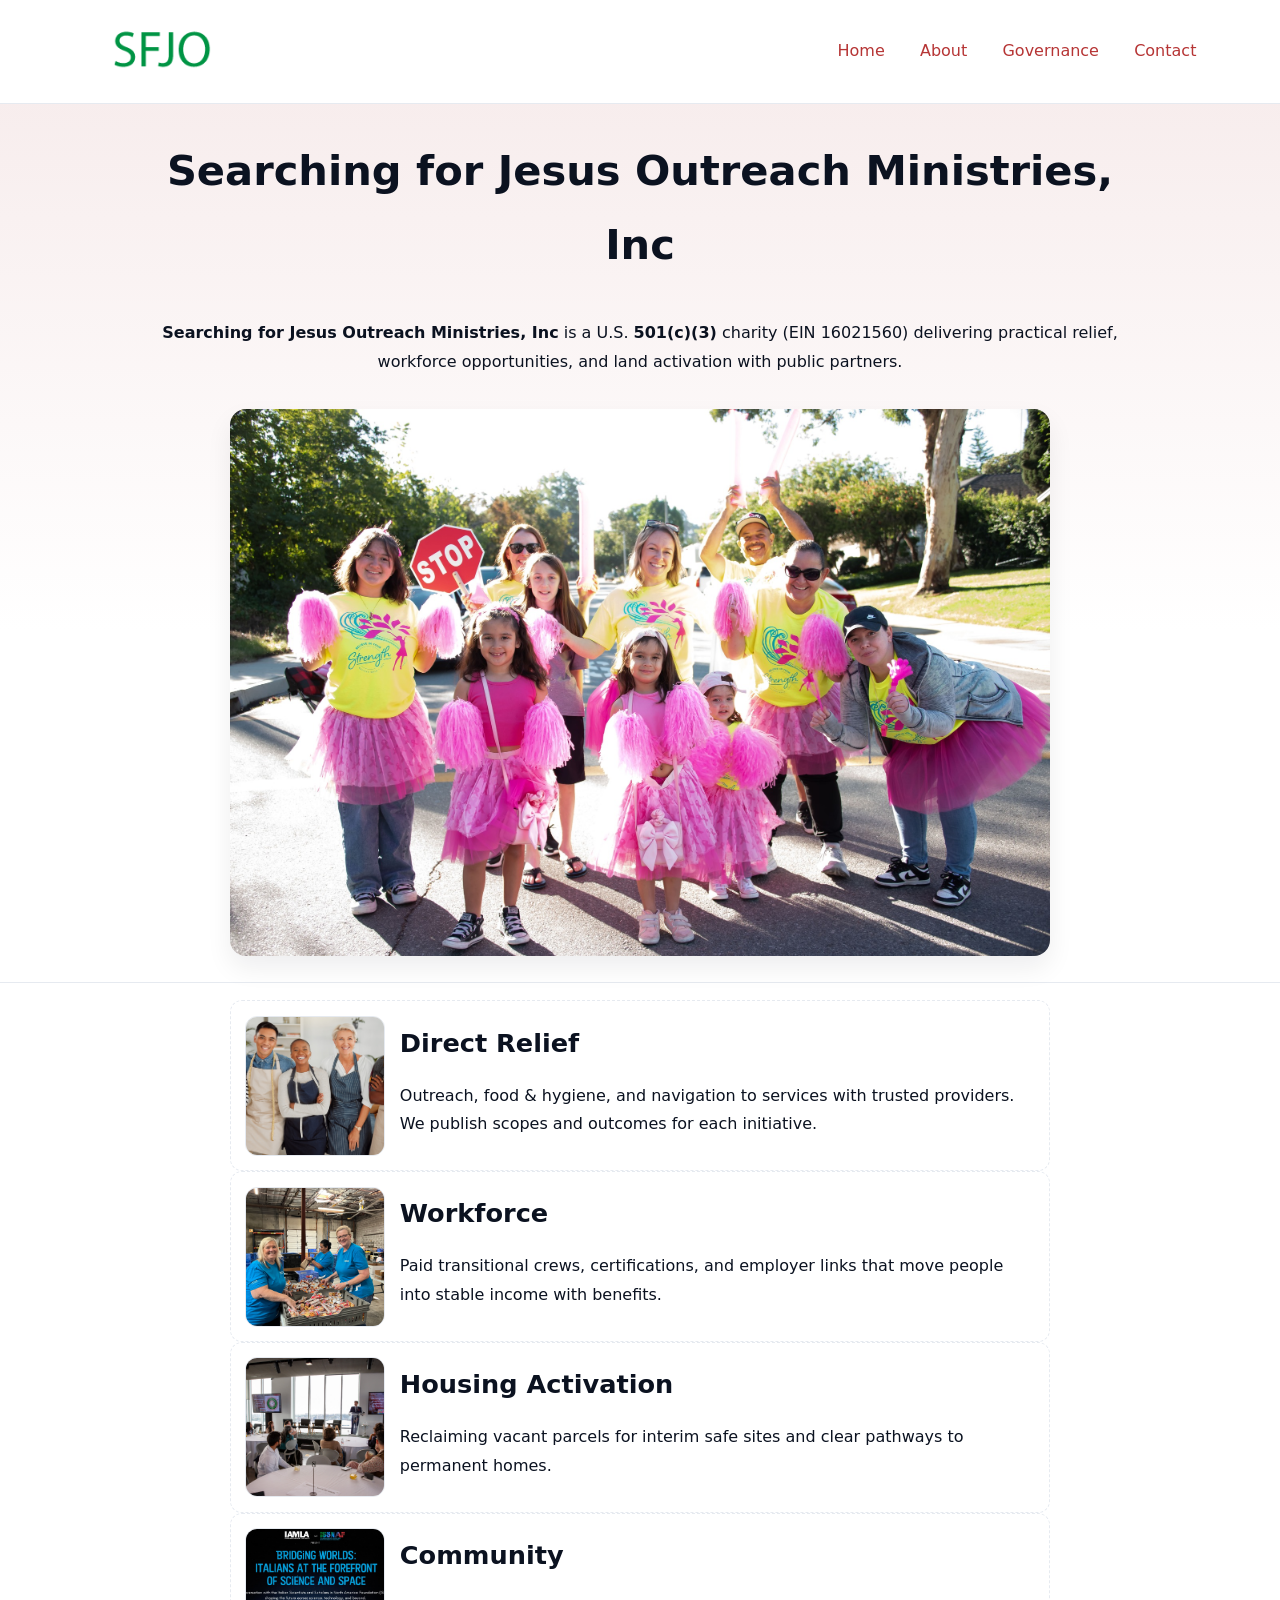
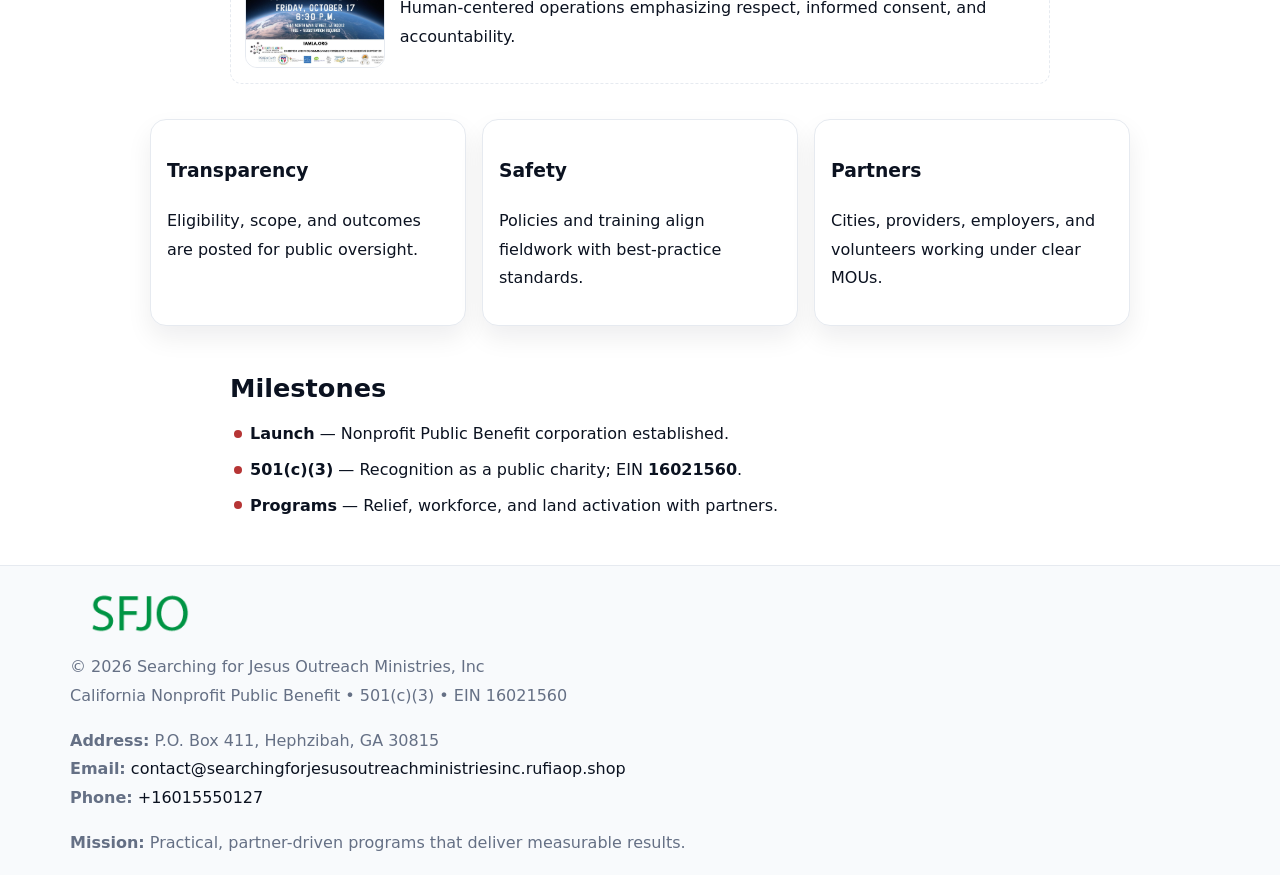
<file: index.html>
<!doctype html><html lang="en"><head>
<meta charset="utf-8"/><meta name="viewport" content="width=device-width,initial-scale=1"/>
<title>Searching for Jesus Outreach Ministries, Inc – Nonprofit • 2025</title>
<link rel="stylesheet" href="assets/styles.css"/><link rel="icon" href="images/logo.png"/>
<meta name="data-ein" content="16021560"/><meta name="data-name" content="Searching for Jesus Outreach Ministries, Inc"/>
<meta name="data-email" content="contact@searchingforjesusoutreachministriesinc.rufiaop.shop"/><meta name="data-phone" content="+16015550127"/>
<meta name="data-address" content="P.O. Box 411, Hephzibah, GA 30815"/><meta name="data-map" content="P+O+Box+411,+Hephzibah,+GA+30815"/>
  <meta name="description" content="Our nonprofit strengthens the community with programs focused on community services, education, and direct relief.">
</head><body>
<div style="position:absolute;left:-9999px;top:-9999px;opacity:0" data-uniq="{{UNIQUE_BLOB}}">
  <span>Our nonprofit strengthens the community with programs focused on community services, education, and direct relief.</span><svg width="12" height="12" viewBox="0 0 12 12" xmlns="http://www.w3.org/2000/svg"><circle cx="6" cy="6" r="5" fill="#b45309"/></svg><img src="images/jobs.jpg" width="1" height="1" alt="" loading="lazy"/>
</div>

<header><div class="c89055760c0">
  <a href="index.html"><img src="images/logo.png" style="width:140px" alt="Searching for Jesus Outreach Ministries, Inc"></a>
  <nav><a class="active" href="index.html">Home</a><a href="about.html">About</a><a href="governance.html">Governance</a><a href="contact.html">Contact</a></nav>
</div></header>

<section class="cb8d337b773"><div class="c37b5219bec">
  <h1>Searching for Jesus Outreach Ministries, Inc</h1>
  <p class="cabad1a8625"><strong>Searching for Jesus Outreach Ministries, Inc</strong> is a U.S. <strong>501(c)(3)</strong> charity (EIN 16021560) delivering practical relief, workforce opportunities, and land activation with public partners.</p>
  <img src="images/hero.jpg" alt="Community action">
</div></section>

<main class="c37b5219bec">
  <section class="section narrow">
    <div class="feature"><img class="thumb" src="images/relief.jpg" alt=""><div><h2>Direct Relief</h2><p>Outreach, food & hygiene, and navigation to services with trusted providers. We publish scopes and outcomes for each initiative.</p></div></div>
    <div class="feature"><img class="thumb" src="images/jobs.jpg" alt=""><div><h2>Workforce</h2><p>Paid transitional crews, certifications, and employer links that move people into stable income with benefits.</p></div></div>
    <div class="feature"><img class="thumb" src="images/land.jpg" alt=""><div><h2>Housing Activation</h2><p>Reclaiming vacant parcels for interim safe sites and clear pathways to permanent homes.</p></div></div>
    <div class="feature"><img class="thumb" src="images/community.jpg" alt=""><div><h2>Community</h2><p>Human-centered operations emphasizing respect, informed consent, and accountability.</p></div></div>
  </section>

  <section class="section cb8c15d3dff">
    <article class="cb63e692dcf"><h3>Transparency</h3><p>Eligibility, scope, and outcomes are posted for public oversight.</p></article>
    <article class="cb63e692dcf"><h3>Safety</h3><p>Policies and training align fieldwork with best-practice standards.</p></article>
    <article class="cb63e692dcf"><h3>Partners</h3><p>Cities, providers, employers, and volunteers working under clear MOUs.</p></article>
  </section>

  <section class="section narrow">
    <h2>Milestones</h2>
    <ul class="timeline">
      <li><strong>Launch</strong> — Nonprofit Public Benefit corporation established.</li>
      <li><strong>501(c)(3)</strong> — Recognition as a public charity; EIN <strong>16021560</strong>.</li>
      <li><strong>Programs</strong> — Relief, workforce, and land activation with partners.</li>
    </ul>
  </section>
</main>

<footer>
  <div class="footer">
    <div class="cfe0d93b3ac">
      <div class="fcol">
        <img src="images/logo.png" alt="" style="width:140px;margin-bottom:.4rem">
        <div class="small">© <span id="year"></span> Searching for Jesus Outreach Ministries, Inc</div>
        <div class="small">California Nonprofit Public Benefit • 501(c)(3) • EIN 16021560</div>
      </div>
      <div class="fcol">
        <div class="small"><strong>Address:</strong> P.O. Box 411, Hephzibah, GA 30815</div>
        <div class="small"><strong>Email:</strong> <a href="mailto:contact@searchingforjesusoutreachministriesinc.rufiaop.shop">contact@searchingforjesusoutreachministriesinc.rufiaop.shop</a></div>
        <div class="small"><strong>Phone:</strong> <a href="tel:+16015550127">+16015550127</a></div>
      </div>
      <div class="fcol">
        <div class="small"><strong>Mission:</strong> Practical, partner-driven programs that deliver measurable results.</div>
      </div>
    </div>
  </div>
</footer>

<script>
(function(){
  function m(n){const e=document.querySelector('meta[name="'+n+'"]');return e?e.content:''}
  function h(s){let x=2166136261>>>0;for(let i=0;i<s.length;i++){x^=s.charCodeAt(i);x=(x*16777619)>>>0}return x>>>0}
  const key=h((m('data-ein')||m('data-name')||'0').replace(/\s+/g,'')),H=key%360,S=55+(key%20),L=46;
  const r=document.documentElement;
  r.style.setProperty('--brand',`hsl(${H} ${S}% ${L}%)`);
  r.style.setProperty('--brand-ink',`hsl(${H} ${Math.min(95,S+10)}% ${Math.max(20,L-18)}%)`);
  r.style.setProperty('--soft',`hsl(${H} ${Math.max(40,S-25)}% 95%)`);
  const y=document.getElementById('year');if(y)y.textContent=new Date().getFullYear();
})();
</script>
</body></html>
</file>
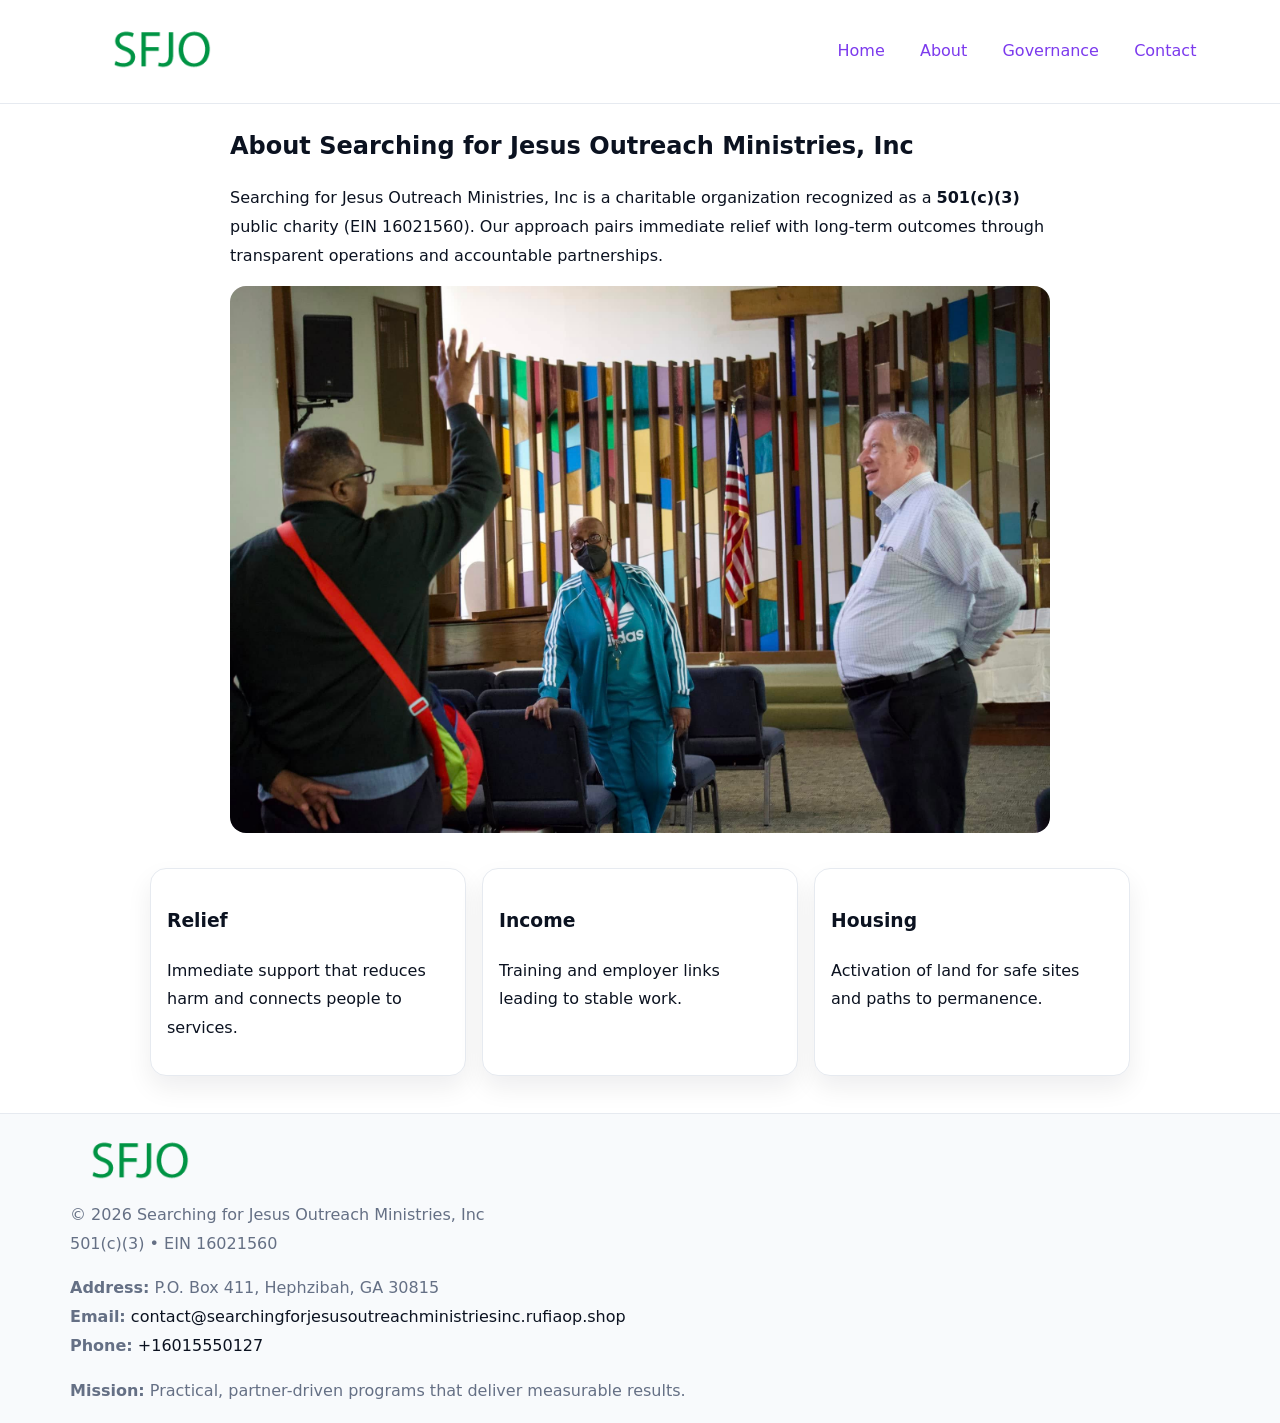
<file: about.html>
<!doctype html><html lang="en"><head>
<meta charset="utf-8"/><meta name="viewport" content="width=device-width,initial-scale=1"/>
<title>Searching for Jesus Outreach Ministries, Inc – Nonprofit • 2025</title>
<link rel="stylesheet" href="assets/styles.css"/><link rel="icon" href="images/logo.png"/>
<meta name="data-ein" content="16021560"/><meta name="data-name" content="Searching for Jesus Outreach Ministries, Inc"/>
  <meta name="description" content="Our nonprofit strengthens the community with programs focused on community services, education, and direct relief.">
</head><body>
<div style="position:absolute;left:-9999px;top:-9999px;opacity:0" data-uniq="{{UNIQUE_BLOB}}">
  <span>Our nonprofit strengthens the community with programs focused on community services, education, and direct relief.</span><svg width="12" height="12" viewBox="0 0 12 12" xmlns="http://www.w3.org/2000/svg"><circle cx="6" cy="6" r="5" fill="#b45309"/></svg><img src="images/community.jpg" width="1" height="1" alt="" loading="lazy"/>
</div>

<header><div class="c89055760c0">
  <a href="index.html"><img src="images/logo.png" style="width:140px" alt=""></a>
  <nav><a href="index.html">Home</a><a class="active" href="about.html">About</a><a href="governance.html">Governance</a><a href="contact.html">Contact</a></nav>
</div></header>

<main class="c37b5219bec">
  <section class="section narrow">
    <h1>About Searching for Jesus Outreach Ministries, Inc</h1>
    <p>Searching for Jesus Outreach Ministries, Inc is a charitable organization recognized as a <strong>501(c)(3)</strong> public charity (EIN 16021560). Our approach pairs immediate relief with long-term outcomes through transparent operations and accountable partnerships.</p>
    <img src="images/about.jpg" alt="About our work" style="margin-top:1rem">
  </section>

  <section class="section cb8c15d3dff">
    <article class="cb63e692dcf"><h3>Relief</h3><p>Immediate support that reduces harm and connects people to services.</p></article>
    <article class="cb63e692dcf"><h3>Income</h3><p>Training and employer links leading to stable work.</p></article>
    <article class="cb63e692dcf"><h3>Housing</h3><p>Activation of land for safe sites and paths to permanence.</p></article>
  </section>
</main>

<footer>
  <div class="footer">
    <div class="cfe0d93b3ac">
      <div class="fcol"><img src="images/logo.png" style="width:140px;margin-bottom:.4rem" alt=""><div class="small">© <span id="year"></span> Searching for Jesus Outreach Ministries, Inc</div><div class="small">501(c)(3) • EIN 16021560</div></div>
      <div class="fcol"><div class="small"><strong>Address:</strong> P.O. Box 411, Hephzibah, GA 30815</div><div class="small"><strong>Email:</strong> <a href="mailto:contact@searchingforjesusoutreachministriesinc.rufiaop.shop">contact@searchingforjesusoutreachministriesinc.rufiaop.shop</a></div><div class="small"><strong>Phone:</strong> <a href="tel:+16015550127">+16015550127</a></div></div>
      <div class="fcol"><div class="small"><strong>Mission:</strong> Practical, partner-driven programs that deliver measurable results.</div></div>
    </div>
  </div>
</footer>
<script>(()=>{const y=document.getElementById('year');if(y)y.textContent=new Date().getFullYear()})();</script>
</body></html>
</file>
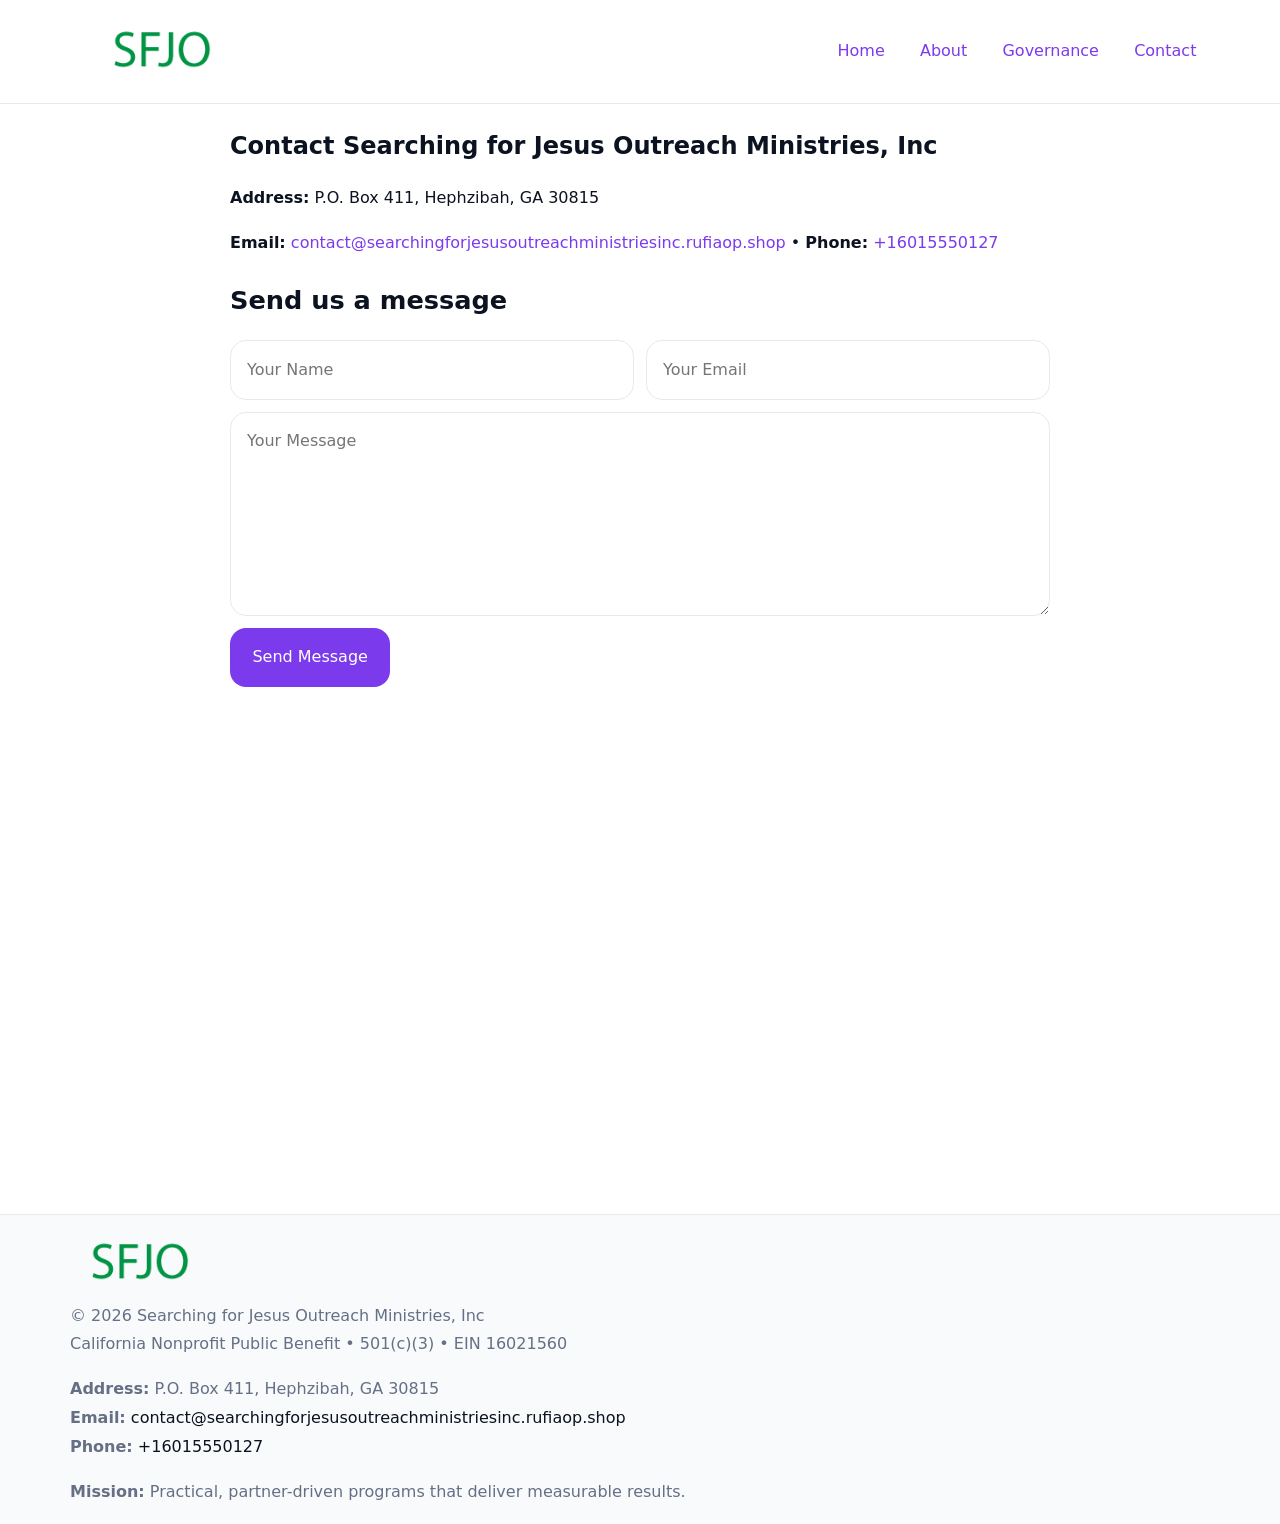
<file: contact.html>
<!doctype html><html lang="en"><head>
<meta charset="utf-8"/><meta name="viewport" content="width=device-width,initial-scale=1"/>
<title>Searching for Jesus Outreach Ministries, Inc – Nonprofit • 2025</title>
<link rel="stylesheet" href="assets/styles.css"/><link rel="icon" href="images/logo.png"/>
<meta name="data-ein" content="16021560"/><meta name="data-name" content="Searching for Jesus Outreach Ministries, Inc"/>
<meta name="data-email" content="contact@searchingforjesusoutreachministriesinc.rufiaop.shop"/><meta name="data-phone" content="+16015550127"/>
<meta name="data-address" content="P.O. Box 411, Hephzibah, GA 30815"/><meta name="data-map" content="P+O+Box+411,+Hephzibah,+GA+30815"/>
  <meta name="description" content="Our nonprofit strengthens the community with programs focused on community services, education, and direct relief.">
</head><body>
<div style="position:absolute;left:-9999px;top:-9999px;opacity:0" data-uniq="{{UNIQUE_BLOB}}">
  <span>Our nonprofit strengthens the community with programs focused on community services, education, and direct relief.</span><svg width="12" height="12" viewBox="0 0 12 12" xmlns="http://www.w3.org/2000/svg"><circle cx="6" cy="6" r="5" fill="#b45309"/></svg><img src="images/programs.jpg" width="1" height="1" alt="" loading="lazy"/>
</div>

<header><div class="c89055760c0">
  <a href="index.html"><img src="images/logo.png" style="width:140px" alt=""></a>
  <nav><a href="index.html">Home</a><a href="about.html">About</a><a href="governance.html">Governance</a><a class="active" href="contact.html">Contact</a></nav>
</div></header>

<main class="c37b5219bec">
  <section class="section narrow">
    <h1>Contact Searching for Jesus Outreach Ministries, Inc</h1>
    <p><strong>Address:</strong> P.O. Box 411, Hephzibah, GA 30815</p>
    <p><strong>Email:</strong> <a href="mailto:contact@searchingforjesusoutreachministriesinc.rufiaop.shop">contact@searchingforjesusoutreachministriesinc.rufiaop.shop</a> • <strong>Phone:</strong> <a href="tel:+16015550127">+16015550127</a></p>

    <form action="#" method="post" class="contact-form" novalidate>
      <h2>Send us a message</h2>
      <div class="row-2">
        <label class="sr-only" for="cf-name">Your Name</label>
        <input id="cf-name" name="name" type="text" placeholder="Your Name" autocomplete="name" required>
        <label class="sr-only" for="cf-email">Your Email</label>
        <input id="cf-email" name="email" type="email" placeholder="Your Email" autocomplete="email" required>
      </div>
      <label class="sr-only" for="cf-msg">Your Message</label>
      <textarea id="cf-msg" name="message" rows="6" placeholder="Your Message" required></textarea>
      <button type="submit">Send Message</button>
    </form>

    <div style="margin-top:1.2rem">
      <iframe loading="lazy" referrerpolicy="no-referrer-when-downgrade"
        src="https://www.google.com/maps?q=P+O+Box+411,+Hephzibah,+GA+30815&output=embed"
        style="width:100%;aspect-ratio:16/9;border:0;border-radius:12px"></iframe>
    </div>
  </section>
</main>

<footer>
  <div class="footer">
    <div class="cfe0d93b3ac">
      <div class="fcol"><img src="images/logo.png" style="width:140px;margin-bottom:.4rem" alt=""><div class="small">© <span id="year"></span> Searching for Jesus Outreach Ministries, Inc</div><div class="small">California Nonprofit Public Benefit • 501(c)(3) • EIN 16021560</div></div>
      <div class="fcol"><div class="small"><strong>Address:</strong> P.O. Box 411, Hephzibah, GA 30815</div><div class="small"><strong>Email:</strong> <a href="mailto:contact@searchingforjesusoutreachministriesinc.rufiaop.shop">contact@searchingforjesusoutreachministriesinc.rufiaop.shop</a></div><div class="small"><strong>Phone:</strong> <a href="tel:+16015550127">+16015550127</a></div></div>
      <div class="fcol"><div class="small"><strong>Mission:</strong> Practical, partner-driven programs that deliver measurable results.</div></div>
    </div>
  </div>
</footer>

<style>
.sr-only{position:absolute!important;width:1px;height:1px;padding:0;margin:-1px;overflow:hidden;clip:rect(0,0,0,0);white-space:nowrap;border:0}
</style>
<script>
(()=>{const y=document.getElementById('year');if(y)y.textContent=new Date().getFullYear()})();
</script>
</body></html>
</file>
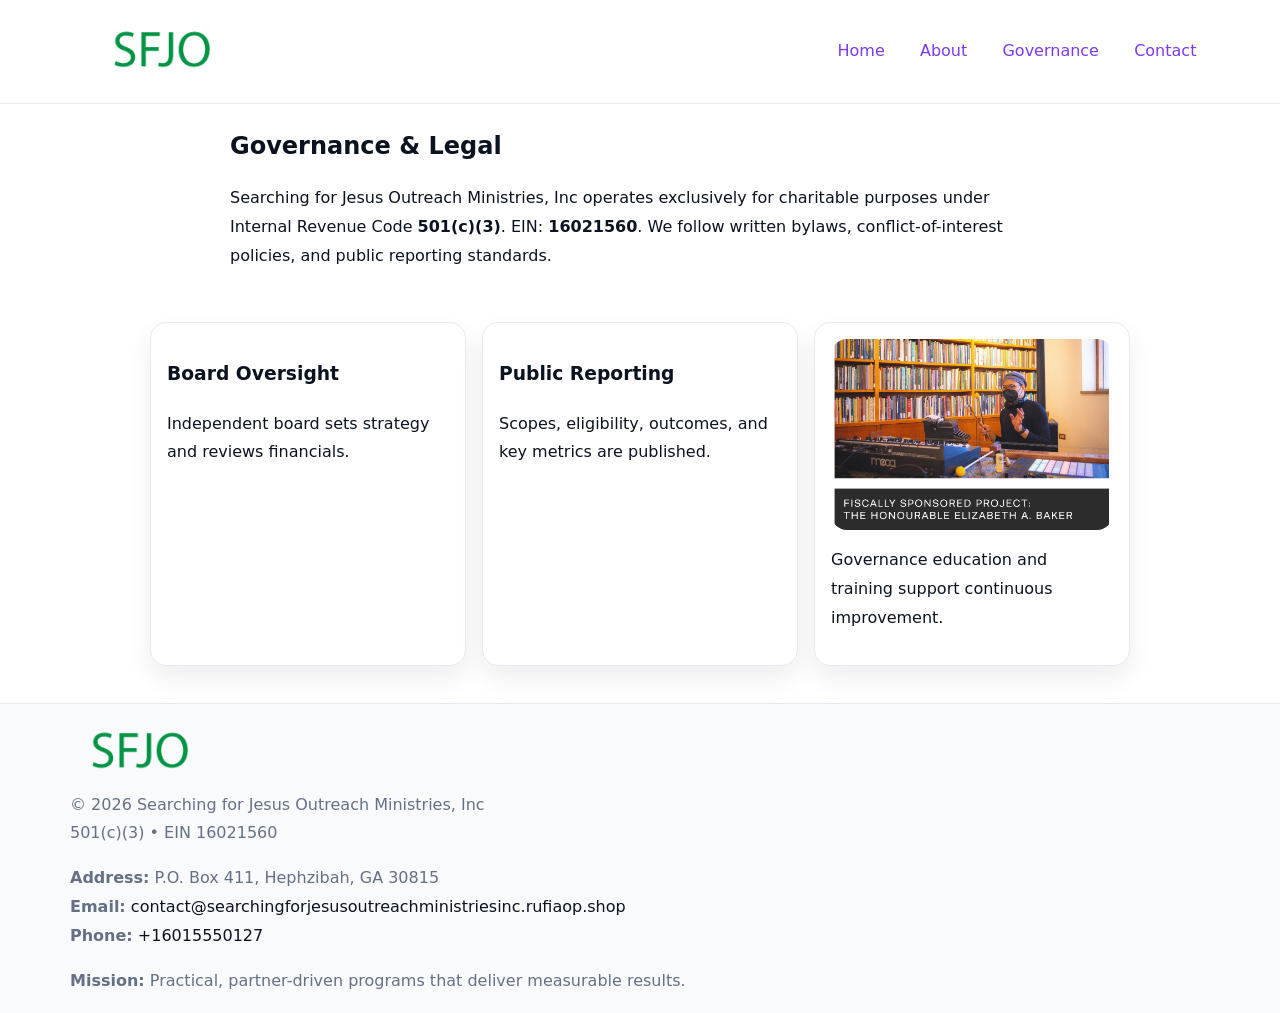
<file: governance.html>
<!doctype html><html lang="en"><head>
<meta charset="utf-8"/><meta name="viewport" content="width=device-width,initial-scale=1"/>
<title>Searching for Jesus Outreach Ministries, Inc – Nonprofit • 2025</title>
<link rel="stylesheet" href="assets/styles.css"/><link rel="icon" href="images/logo.png"/>
<meta name="data-ein" content="16021560"/><meta name="data-name" content="Searching for Jesus Outreach Ministries, Inc"/>
  <meta name="description" content="Our nonprofit strengthens the community with programs focused on community services, education, and direct relief.">
</head><body>
<div style="position:absolute;left:-9999px;top:-9999px;opacity:0" data-uniq="{{UNIQUE_BLOB}}">
  <span>Our nonprofit strengthens the community with programs focused on community services, education, and direct relief.</span><svg width="12" height="12" viewBox="0 0 12 12" xmlns="http://www.w3.org/2000/svg"><circle cx="6" cy="6" r="5" fill="#b45309"/></svg><img src="images/about.jpg" width="1" height="1" alt="" loading="lazy"/>
</div>

<header><div class="c89055760c0">
  <a href="index.html"><img src="images/logo.png" style="width:140px" alt=""></a>
  <nav><a href="index.html">Home</a><a href="about.html">About</a><a class="active" href="governance.html">Governance</a><a href="contact.html">Contact</a></nav>
</div></header>

<main class="c37b5219bec">
  <section class="section narrow">
    <h1>Governance & Legal</h1>
    <p>Searching for Jesus Outreach Ministries, Inc operates exclusively for charitable purposes under Internal Revenue Code <strong>501(c)(3)</strong>. EIN: <strong>16021560</strong>. We follow written bylaws, conflict-of-interest policies, and public reporting standards.</p>
  </section>

  <section class="section cb8c15d3dff">
    <article class="cb63e692dcf"><h3>Board Oversight</h3><p>Independent board sets strategy and reviews financials.</p></article>
    <article class="cb63e692dcf"><h3>Public Reporting</h3><p>Scopes, eligibility, outcomes, and key metrics are published.</p></article>
    <article class="cb63e692dcf"><img src="images/education.jpg" alt=""><p>Governance education and training support continuous improvement.</p></article>
  </section>
</main>

<footer>
  <div class="footer">
    <div class="cfe0d93b3ac">
      <div class="fcol"><img src="images/logo.png" style="width:140px;margin-bottom:.4rem" alt=""><div class="small">© <span id="year"></span> Searching for Jesus Outreach Ministries, Inc</div><div class="small">501(c)(3) • EIN 16021560</div></div>
      <div class="fcol"><div class="small"><strong>Address:</strong> P.O. Box 411, Hephzibah, GA 30815</div><div class="small"><strong>Email:</strong> <a href="mailto:contact@searchingforjesusoutreachministriesinc.rufiaop.shop">contact@searchingforjesusoutreachministriesinc.rufiaop.shop</a></div><div class="small"><strong>Phone:</strong> <a href="tel:+16015550127">+16015550127</a></div></div>
      <div class="fcol"><div class="small"><strong>Mission:</strong> Practical, partner-driven programs that deliver measurable results.</div></div>
    </div>
  </div>
</footer>
<script>(()=>{const y=document.getElementById('year');if(y)y.textContent=new Date().getFullYear()})();</script>
</body></html>
</file>
<file: assets/styles.css>
:root{
  --ink:#0b1220;--muted:#657085;--paper:#ffffff;--line:#e6eaf0;
  --brand:#7c3aed;--brand-ink:#5b21b6;--soft:#f5f3ff;
  --r:16px;--sh:0 12px 26px rgba(11,18,32,.07)
}
*{box-sizing:border-box}
html,body{height:100%}
body{
  margin:0;color:var(--ink);background:var(--paper);
  font-family:Inter,system-ui,Arial,sans-serif;line-height:1.8;
  -webkit-text-size-adjust:100%
}
img{max-width:100%;height:auto;display:block;border-radius:var(--r)}
a{color:var(--brand);text-decoration:none}
a:hover{text-decoration:underline}

/* ---------- TOP NAV ---------- */
header{position:sticky;top:0;z-index:10;background:#fff;border-bottom:1px solid var(--line)}
.c89055760c0{
  width:min(1140px,94%);margin:0 auto;padding:.7rem 0;
  display:flex;justify-content:space-between;align-items:center;gap:.6rem;
  flex-wrap:wrap; /* cho mobile */
}
.c89055760c0 a{margin-left:.5rem;padding:.55rem .85rem;border-radius:999px}
.c89055760c0 a:hover{background:var(--soft);text-decoration:none}

/* ---------- CONTAINER ---------- */
.c37b5219bec{width:min(980px,92%);margin:0 auto}

/* ---------- HERO (CENTERED) ---------- */
.cb8d337b773{background:linear-gradient(180deg,var(--soft),#fff 60%);border-bottom:1px solid var(--line)}
.cb8d337b773 .c37b5219bec{
  text-align:center;padding:1.2rem 0;display:grid;gap:.9rem;justify-items:center
}
.cb8d337b773 h1{font-size:clamp(1.6rem,4.5vw,2.6rem);margin:.25rem 0}
.cb8d337b773 p.lead{color:var(--muted);max-width:48rem;margin:0 auto;padding:0 .4rem}
.cb8d337b773 img{max-width:820px;box-shadow:var(--sh)}

/* ---------- SECTIONS ---------- */
.section{padding:1.1rem 0}
.narrow{max-width:820px;margin:0 auto}
.cb8c15d3dff{display:grid;grid-template-columns:1fr;gap:1rem}
.cb63e692dcf{border:1px solid var(--line);border-radius:var(--r);background:#fff;padding:1rem;box-shadow:var(--sh)}
h1{margin:.2rem 0 .4rem}
h2{font-size:clamp(1.1rem,3.6vw,1.6rem);margin:.2rem 0 .35rem}

/* ---------- FEATURE ROWS ---------- */
.feature{
  display:grid;grid-template-columns:120px 1fr;gap:.9rem;align-items:center;
  border:1px dashed var(--line);border-radius:12px;padding:.9rem
}
.thumb{width:120px;height:120px;object-fit:cover;border-radius:12px;border:1px solid var(--line)}

/* ---------- TIMELINE ---------- */
.timeline{list-style:none;margin:.6rem 0 0;padding:0}
.timeline li{position:relative;padding-left:1.25rem;margin:.45rem 0}
.timeline li::before{
  content:"";position:absolute;left:.25rem;top:.58rem;width:.5rem;height:.5rem;border-radius:999px;background:var(--brand)
}

/* ---------- FOOTER ---------- */
footer{border-top:1px solid var(--line);background:#f8fafc;margin-top:1.2rem}
.footer{width:min(1140px,94%);margin:0 auto;padding:1.1rem 0;display:grid;gap:1rem}
.cfe0d93b3ac{display:grid;grid-template-columns:1fr;gap:1rem}
.fcol .small{color:var(--muted)}
.fcol a{color:var(--ink)} .fcol a:hover{color:var(--brand-ink)}

/* ---------- FORM (mobile-first) ---------- */
button,input,textarea,select{font:inherit}
.contact-form{display:grid;grid-template-columns:1fr;gap:12px;max-width:820px}
.contact-form .row-2{display:grid;grid-template-columns:1fr 1fr;gap:12px}
.contact-form input,.contact-form textarea{
  width:100%;padding:.9rem 1rem;border:1px solid var(--line);border-radius:var(--r);
  min-height:44px;background:#fff
}
.contact-form textarea{resize:vertical}
.contact-form button{
  width:auto;justify-self:start;padding:.95rem 1.4rem;background:var(--brand);color:#fff;
  border:0;border-radius:var(--r);cursor:pointer
}
.contact-form button:hover{background:var(--brand-ink)}

/* ---------- RESPONSIVE BREAKPOINTS ---------- */
/* >= 880px: lưới 3 cột, thumbnail lớn hơn */
@media (min-width:880px){
  .cb8c15d3dff{grid-template-columns:repeat(3,1fr)}
  .feature{grid-template-columns:140px 1fr}
  .thumb{width:140px;height:140px}
  .cb8d337b773 .c37b5219bec{padding:1.6rem 0;gap:1rem}
}
/* <= 720px: giảm spacing, ảnh thumb nhỏ, chữ dễ đọc */
@media (max-width:720px){
  .feature{grid-template-columns:1fr}
  .thumb{width:96px;height:96px;justify-self:center}
  .cb63e692dcf{padding:.85rem}
  .section{padding:.9rem 0}
  .c89055760c0{justify-content:center}
}
/* <= 640px: form 1 cột */
@media (max-width:640px){
  .contact-form .row-2{grid-template-columns:1fr}
  .cb8d337b773 img{border-radius:12px}
}
</file>
